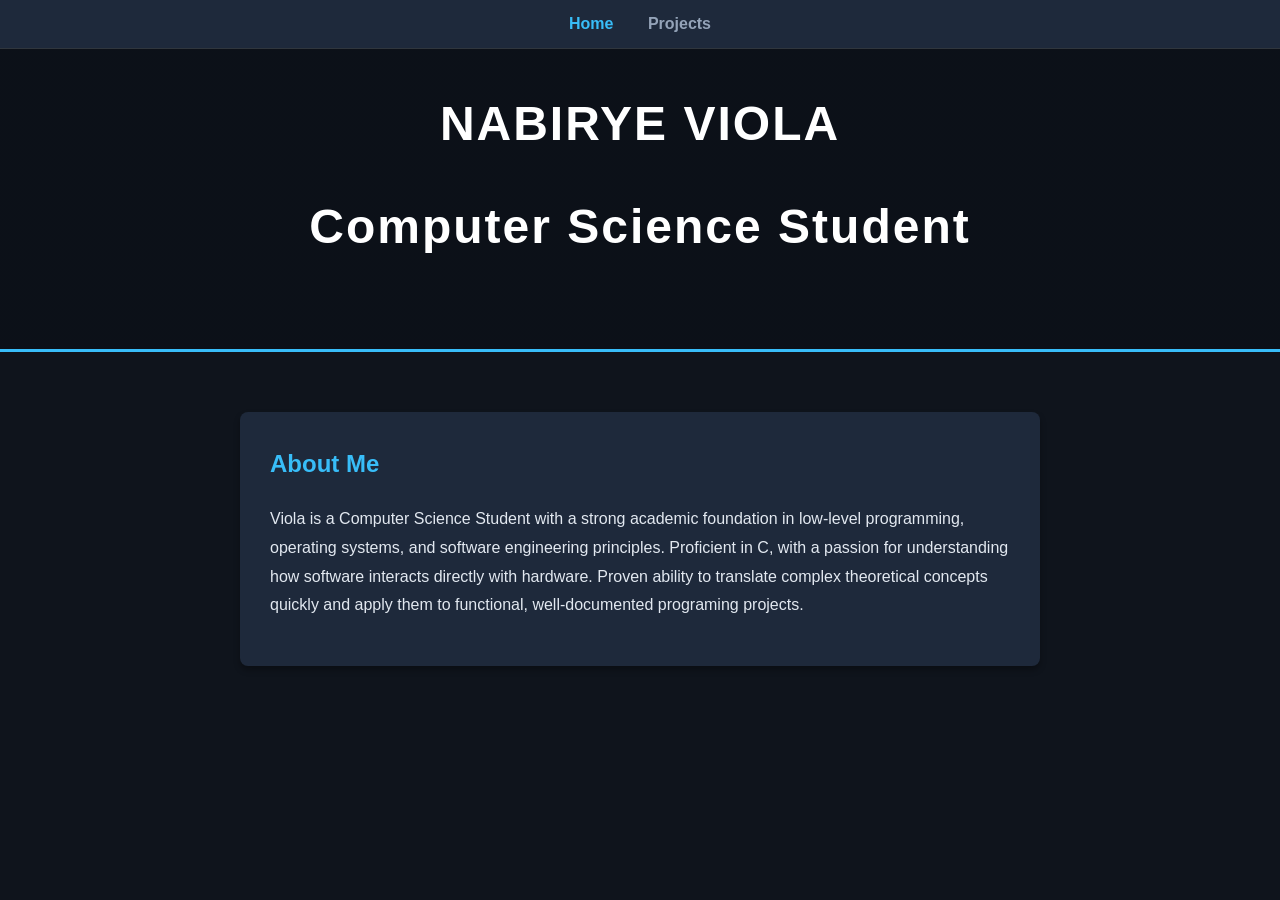
<file: index.html>
<!DOCTYPE html>
<html lang="en">
<head>
    <meta charset="UTF-8">
    <meta name="viewport" content="width=device-width, initial-scale=1.0">
    <title>Nabirye Viola | Portfolio</title>
    <link rel="stylesheet" href="style.css">
</head>
<body>
    <!--Navigation Link-->
    <nav style="background-color: #1e293b; padding: 15px; text-align: center; border-bottom: 1px solid #30363d;">
        <a href="index.html" style="color: #38bdf8; text-decoration: none; margin: 0 15px; font-weight: 600;">Home</a>
        <a href="projects.html" style="color: #94a3b8; text-decoration: none; margin: 0 15px; font-weight: 600;">Projects</a> </nav>

    <!--Banner Section-->
    <header class="banner">
        <div class="banner-text">
            <h1>NABIRYE VIOLA</h1><h1>
            <p class="subtitle">Computer Science Student</p>
            </div>
        </header>

        <!--Main Content Container-->
        <main class="container">
            <section class="about-section">
                <h2>About Me</h2>
                <p>
                    Viola is a Computer Science Student with a strong academic foundation in low-level programming,
                    operating systems, and software engineering principles. Proficient in C, with a passion for 
                    understanding how software interacts directly with hardware. Proven ability to translate complex 
                    theoretical concepts quickly and apply them to functional, well-documented programing projects.
                </p>
            </section>
        </main>

</body>
</html>
</file>
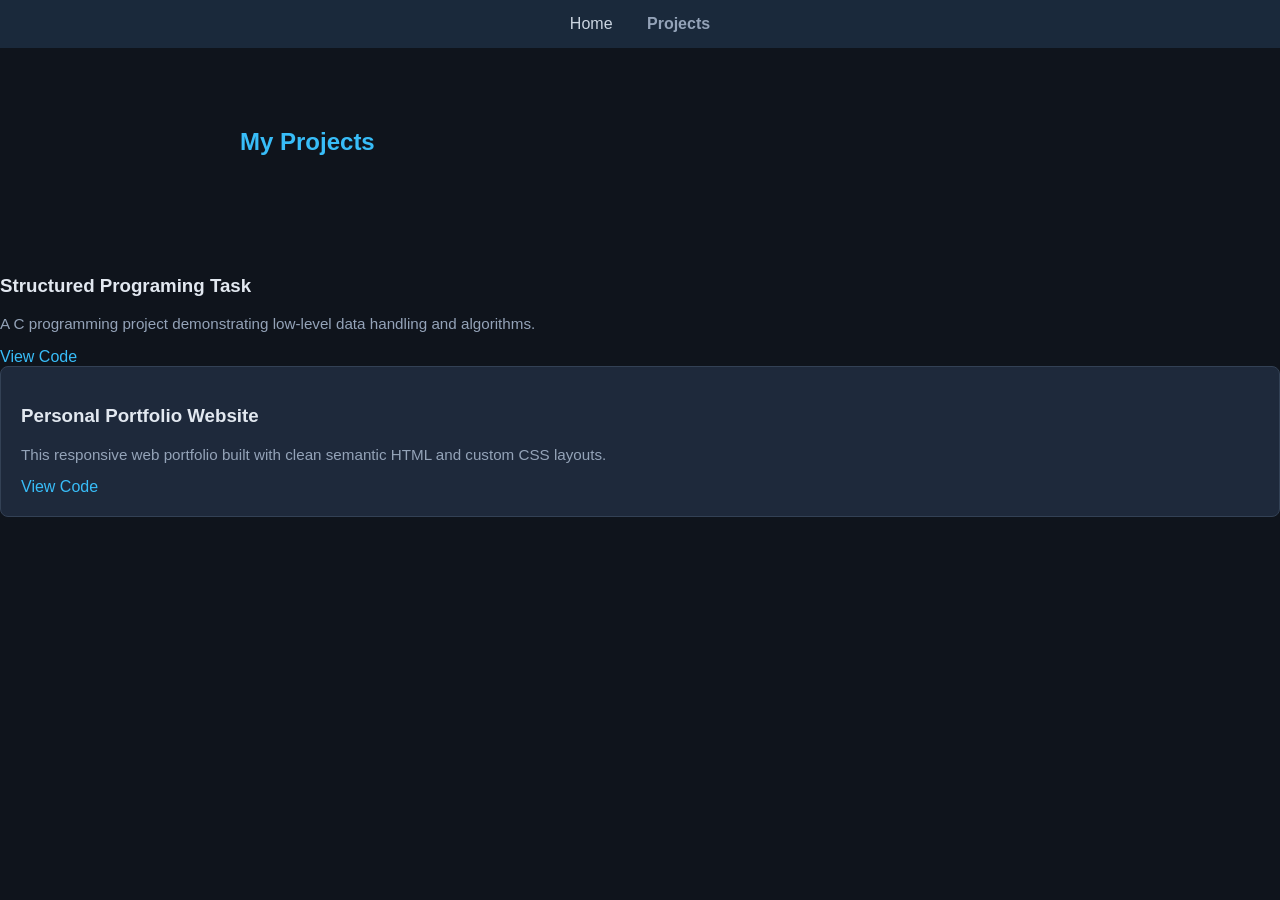
<file: projects.html>
<! DOCTYPE html>
<html lang="en">
<head>
    <meta charset="UTF-8">
    <meta name="viewport" content="width=device-width, initial-scale=1.0">
    <title>Projects | Nabirye Viola</title>
    <link rel="stylesheet" href="style.css">
<head>
<body>
    <nav style="background-color: #1a293b; padding: 15px; text-align: center ;">
        <a href="index.html" style="color: #cbd5e1; margin: 15px; text-decoration: none;">Home</a>
        <a href="projects.html" style="color: #94a3b8; margin: 15px; text-decoration: none; font-weight: 600;">Projects</a>
    </nav>

    <main class="container" style="padding: 40px; color: white;">
        <h2>My Projects</h2>
        
    </main>
    <div class="projects-grid" style="display: grid; grid-template-columns: repeat(auto-fit, minmax(300px, 1fr)); gap: 20px; margin-top: 30px;">

        <!--Project Card 1-->
    </div class="project-card" style="background-color: #1e293b; padding: 20px; border-radius: 8px; 1px solid #334155;">
          <h3>Structured Programing Task</h3>
          <p style="color: #94a3b8; font-size: 0.95rem;">A C programming project demonstrating low-level data handling and algorithms.</p>
          <a href="#" style="color: #38bdf8; text-decoration: none; font-weight: 500;">View Code </a>
    </div>

    <!--Project Card 2-->
    <div class="project-card" style="background-color: #1e293b; padding: 20px; border-radius: 8px; border: 1px solid #334155;">
        <h3>Personal Portfolio Website</h3>
        <p style="color: #94a3b8; font-size: 0.95rem;">This responsive web portfolio built with clean semantic HTML and custom CSS layouts.</p>
        <a href="#" style="color: #38bdf8; text-decoration: none; font-weight: 500;">View Code </a>
    </div>

</div>

</main>
</body>
</html>
</file>
<file: style.css>
body {
    background-color:#0f141c;
    color: #e2e8f0;
    font-family: 'Segoe UI', 'Segoe UI', Tahoma, Geneva, Verdana, sans-serif;
    margin: 0;
    padding: 0;
}

.banner {
    background: linear-gradient(rgba(0, 0, 0, 0.6), rgba(0, 0, 0, 0.6));
    background-color: #1e293b;
    height: 300px;
    display: flex;
    align-items: center;
    justify-content: center;
    text-align: center;
    border-bottom: 3px solid #38bdf8;
}

.banner-text h1 {
    font-size: 3rem;
    letter-spacing: 2px;
    margin: 0;
    color: #fff;
}

.container {
    max-width: 800px;
    margin: 40px auto;
    padding: 20px;
}

.about-section {
    background-color: #1e293b;
    padding: 30px;
    border-radius: 8px;
    box-shadow: 0 4px 6px rgba(0, 0, 0, 0.3);
    line-height: 1.8;
}

h2 {
    color: #38bdf8;
    margin-top: 0;
}
</file>
